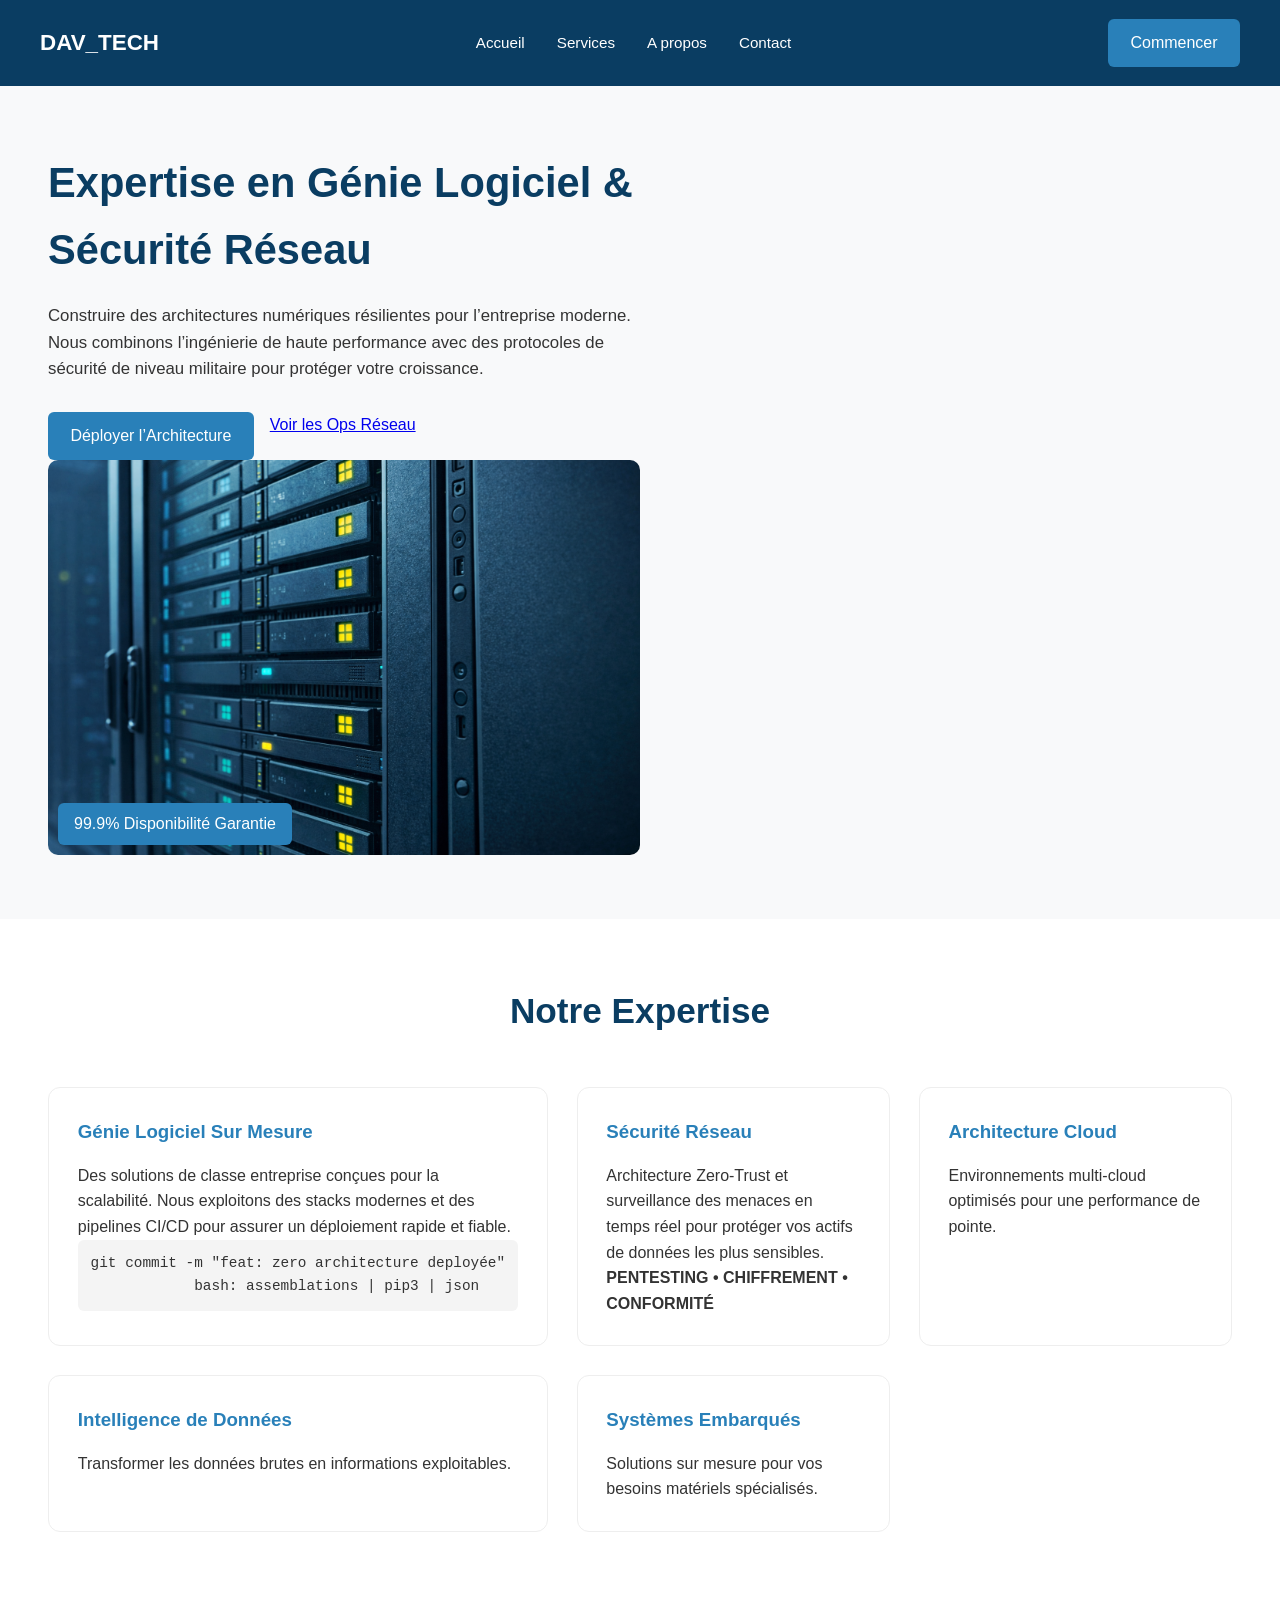
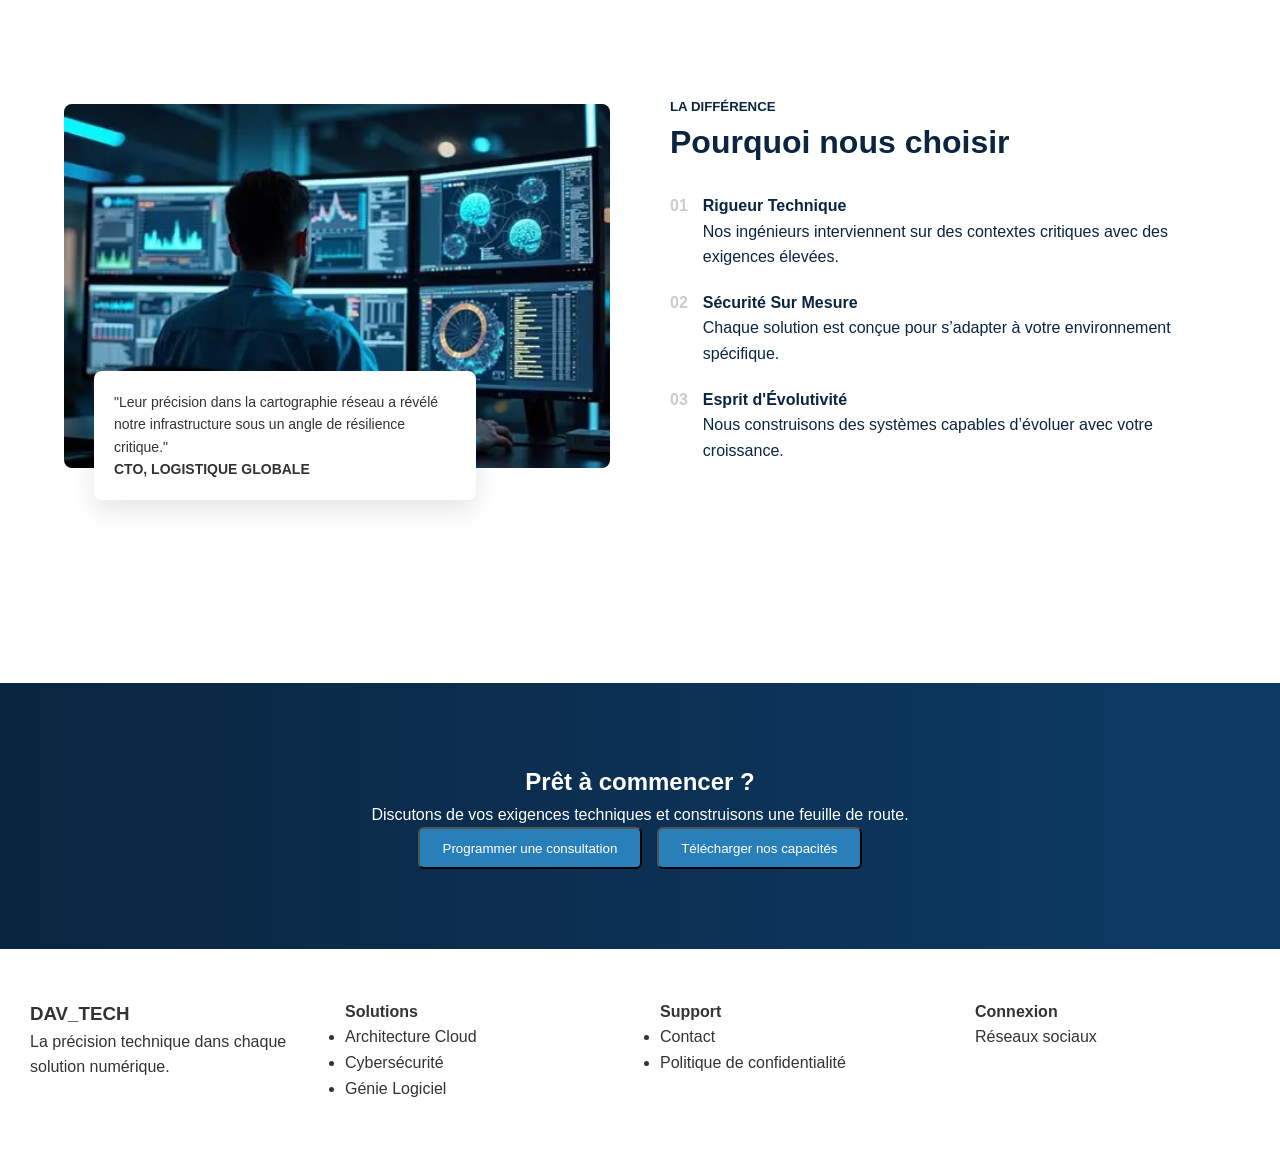
<file: index.html>
<!DOCTYPE html>
<html lang="en">
<head>
    <meta charset="UTF-8">
    <meta name="viewport" content="width=device-width, initial-scale=1.0">
    <title>Davftech</title>
    <link rel="stylesheet" href="style.css">
</head>
<body>
  <!-- Navigation -->
    <header>
    <nav class="navbar">
        <div class="logo">DAV_TECH</div>
        <ul class="nav-links">
        <li><a href="#">Accueil</a></li>
        <li><a href="Pages/ServicesPage.html">Services</a></li>
        <li><a href="Pages/AboutPage.html">A propos</a></li>
        <li><a href="Pages/ContactPage.html">Contact</a></li>
        </ul>
        <a href="#" class="btn">Commencer</a>
    </nav>
    </header>


    <section class="hero">
    <div class="hero-text">
        <h1>Expertise en Génie Logiciel & Sécurité Réseau</h1>
        <p>Construire des architectures numériques résilientes pour l’entreprise moderne. 
            Nous combinons l’ingénierie de haute performance avec des protocoles de sécurité 
            de niveau militaire pour protéger votre croissance.</p>
        <div class="hero-buttons">
        <a href="#" class="btn">Déployer l’Architecture</a>
        <a href="#" class="btn-outline">Voir les Ops Réseau</a>
    </div>
    <div class="hero-image">
        <img src="Assets/server-racks.jpg" alt="Serveurs DAV_TECH">
        <div class="availability">99.9% Disponibilité Garantie</div>
    </div>

    </section>


    <section class="expertise">
    <h2>Notre Expertise</h2>
    <div class="cards">
        <div class="card">
        <h3>Génie Logiciel Sur Mesure</h3>
        <p>Des solutions de classe entreprise conçues pour la scalabilité. 
            Nous exploitons des stacks modernes et des pipelines CI/CD pour assurer 
            un déploiement rapide et fiable.</p>
        <pre><code>git commit -m "feat: zero architecture deployée"
            bash: assemblations | pip3 | json</code></pre>
        </div>
        <div class="card">
        <h3>Sécurité Réseau</h3>
        <p>Architecture Zero-Trust et surveillance des menaces en temps réel pour protéger vos actifs de données les plus sensibles.</p>
        <p><strong>PENTESTING • CHIFFREMENT • CONFORMITÉ</strong></p>
        </div>
        <div class="card">
        <h3>Architecture Cloud</h3>
        <p>Environnements multi-cloud optimisés pour une performance de pointe.</p>
        </div>
        <div class="card">
        <h3>Intelligence de Données</h3>
        <p>Transformer les données brutes en informations exploitables.</p>
        </div>
        <div class="card">
        <h3>Systèmes Embarqués</h3>
        <p>Solutions sur mesure pour vos besoins matériels spécialisés.</p>
        </div>
    </div>
    </section>

    <section class="nous">
        <div class="container">
            
            <div class="description">
                
                <!-- IMAGE -->
                <div class="description-image">
                    <img src="Assets/OIP.webp" alt="Analyse technique">
                    <div class="image-card">
                        <p>
                            "Leur précision dans la cartographie réseau a révélé notre infrastructure 
                            sous un angle de résilience critique."
                        </p>
                        <strong>CTO, LOGISTIQUE GLOBALE</strong>
                    </div>
                </div>

                
                <div class="description-text">
                    <h5 class="section-infeieur">LA DIFFÉRENCE</h5>
                    <h2>Pourquoi nous choisir</h2>

                    <div class="feature">
                        <span>01</span>
                        <div>
                            <h4>Rigueur Technique</h4>
                            <p>Nos ingénieurs interviennent sur des contextes critiques avec des exigences élevées.</p>
                        </div>
                    </div>

                    <div class="feature">
                        <span>02</span>
                        <div>
                            <h4>Sécurité Sur Mesure</h4>
                            <p>Chaque solution est conçue pour s’adapter à votre environnement spécifique.</p>
                        </div>
                    </div>

                    <div class="feature">
                        <span>03</span>
                        <div>
                            <h4>Esprit d'Évolutivité</h4>
                            <p>Nous construisons des systèmes capables d’évoluer avec votre croissance.</p>
                        </div>
                    </div>

                </div>

            </div>

        </div>
    </section>


    <section class="cta">
        <div class="cta-content">
            <h2>Prêt à commencer ?</h2>
            <p>Discutons de vos exigences techniques et construisons une feuille de route.</p>

            <div class="cta-buttons">
                <button class="btn primary">Programmer une consultation</button>
                <button class="btn secondary">Télécharger nos capacités</button>
            </div>
        </div>
    </section>

    <!-- FOOTER -->
    <footer>
        <div class="footer-container">

            <div class="footer-col">
                <h3>DAV_TECH</h3>
                <p>La précision technique dans chaque solution numérique.</p>
            </div>

            <div class="footer-col">
                <h4>Solutions</h4>
                <ul>
                    <li>Architecture Cloud</li>
                    <li>Cybersécurité</li>
                    <li>Génie Logiciel</li>
                </ul>
            </div>

            <div class="footer-col">
                <h4>Support</h4>
                <ul>
                    <li>Contact</li>
                    <li>Politique de confidentialité</li>
                </ul>
            </div>

            <div class="footer-col">
                <h4>Connexion</h4>
                <p>Réseaux sociaux</p>
            </div>

        </div>
    </footer>

</body>
</html>
</file>
<file: style.css>
/* Reset */
* {
  margin: 0;
  padding: 0;
  box-sizing: border-box;
}

body {
  font-family: "Segoe UI", sans-serif;
  line-height: 1.6;
  background: #fff;
  color: #333;
}

/* Navbar */
.navbar {
  display: flex;
  justify-content: space-between;
  align-items: center;
  padding: 1.2rem 2.5rem;
  background: #0a3d62;
  color: #fff;
  position: relative;
}

.navbar .logo {
  font-weight: bold;
  font-size: 1.4rem;
}

/* Hamburger FontAwesome */
.menu-toggle {
  display: none;
  font-size: 1.6rem;
  cursor: pointer;
}

/* Nav links */
.nav-links {
  list-style: none;
  display: flex;
  gap: 2rem;
}

.nav-links a {
  color: #fff;
  text-decoration: none;
  transition: 0.3s;
  font-size: 0.95rem;
  position: relative;
}

.nav-links a::after {
  content: "";
  position: absolute;
  width: 0%;
  height: 2px;
  bottom: -5px;
  left: 0;
  background: #f1c40f;
  transition: 0.3s;
}

.nav-links a:hover::after {
  width: 100%;
}

.btn {
  background: #2980b9;
  color: #fff;
  padding: 0.7rem 1.4rem;
  border-radius: 6px;
  text-decoration: none;
  transition: 0.3s;
  display: inline-block;
}

.btn:hover {
  background: #1f6694;
  transform: translateY(-1px);
}

/* Hero */
.hero {
  display: flex;
  justify-content: space-between;
  align-items: center;
  padding: 4rem 3rem;
  background: #f8f9fa;
  gap: 2rem;
}

.hero-text {
  max-width: 50%;
}

.hero-text h1 {
  font-size: 2.6rem;
  margin-bottom: 1.2rem;
  color: #0a3d62;
}

.hero-text p {
  margin-bottom: 1.8rem;
  font-size: 1.05rem;
}

.hero-buttons {
  display: flex;
  gap: 1rem;
  flex-wrap: wrap;
}

.hero-image {
  position: relative;
  flex: 1;
  display: flex;
  justify-content: center;
}

.hero-image img {
  width: 100%;
  max-width: 600px;
  border-radius: 10px;
}

.availability {
  position: absolute;
  bottom: 10px;
  left: 10px;
  background: #2980b9;
  color: #fff;
  padding: 0.5rem 1rem;
  border-radius: 6px;
}

/* Expertise */
.expertise {
  padding: 4rem 3rem;
}

.expertise h2 {
  text-align: center;
  margin-bottom: 3rem;
  color: #0a3d62;
  font-size: 2.2rem;
}

.cards {
  display: grid;
  grid-template-columns: repeat(3, 1fr);
  gap: 1.8rem;
}

.card {
  background: #fff;
  border: 1px solid #eee;
  padding: 1.8rem;
  border-radius: 12px;
  transition: 0.3s;
}

.card:hover {
  transform: translateY(-6px);
  box-shadow: 0 10px 25px rgba(0,0,0,0.05);
}

.card h3 {
  margin-bottom: 1rem;
  color: #2980b9;
}

pre {
  background: #f4f4f4;
  padding: 0.8rem;
  border-radius: 6px;
  font-size: 0.9rem;
  overflow-x: auto;
}

.container {
  width: 90%;
  max-width: 1200px;
  margin: auto;
}

.nous {
  padding: 100px 0;
}

.description {
  display: flex;
  gap: 60px;
  align-items: center;
}

.description-image {
  position: relative;
  flex: 1;
}

.description-image img {
  width: 100%;
  border-radius: 8px;
}

.image-card {
  position: absolute;
  bottom: -25px;
  left: 30px;
  background: white;
  padding: 20px;
  width: 70%;
  box-shadow: 0 10px 25px rgba(0,0,0,0.1);
  border-radius: 8px;
  font-size: 14px;
}

.description-text {
  flex: 1;
  color: #0a2540;
}

.description-text h2 {
  font-size: 32px;
  margin-bottom: 25px;
}

.feature {
  display: flex;
  gap: 15px;
  margin-bottom: 20px;
}

.feature span {
  font-weight: bold;
  color: #ccc;
}

.cta {
  background: linear-gradient(to right, #0a2540, #0d3b66);
  color: white;
  padding: 80px 20px;
  text-align: center;
  margin-top: 100px;
}

.cta-buttons {
  display: flex;
  justify-content: center;
  gap: 15px;
  flex-wrap: wrap;
}

footer {
  background: #ffffff;
  padding: 50px 30px;
}

.footer-container {
  display: flex;
  justify-content: space-between;
  flex-wrap: wrap;
  gap: 40px;
}

.footer-col {
  flex: 1;
  min-width: 220px;
}

/* Responsive */
@media (max-width: 1024px) {
  .cards {
    grid-template-columns: repeat(2, 1fr);
  }

  .hero {
    flex-direction: column;
    text-align: center;
  }

  .hero-text {
    max-width: 100%;
  }

  .hero-buttons {
    justify-content: center;
  }

  .description {
    flex-direction: column;
  }
}

@media (max-width: 768px) {
  .menu-toggle {
    display: block;
  }

  .nav-links {
    position: absolute;
    top: 70px;
    right: 0;
    width: 100%;
    background: #0a3d62;
    flex-direction: column;
    align-items: center;
    gap: 1.5rem;
    padding: 2rem 0;
    display: none;
  }

  .nav-links.active {
    display: flex;
  }

  .btn {
    display: inline-block;
  }

  .hero {
    flex-direction: column;
    padding: 2rem 1.5rem;
  }

  .hero-text h1 {
    font-size: 1.9rem;
  }

  .cards {
    grid-template-columns: 1fr;
  }

  .cta-buttons {
    flex-direction: column;
  }

  .image-card {
    position: static;
    width: 100%;
    margin-top: 20px;
  }
}
</file>
